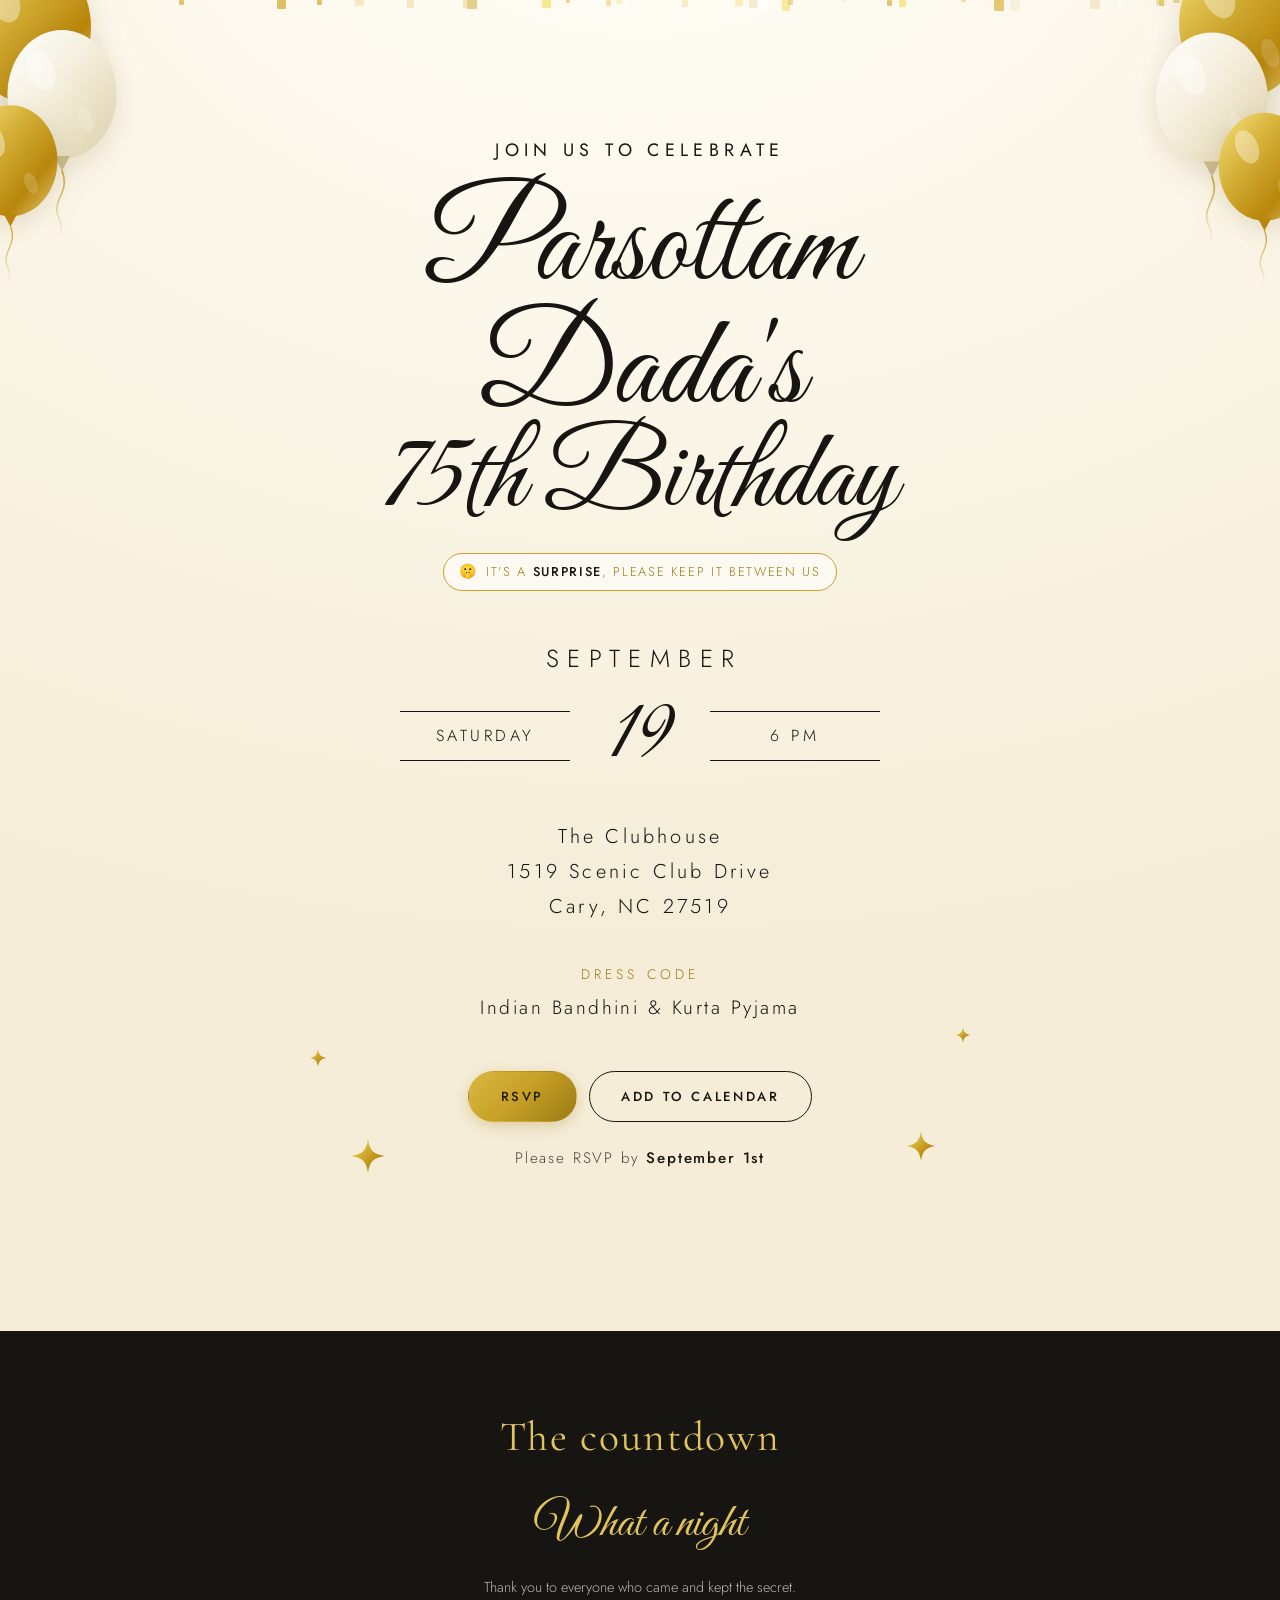
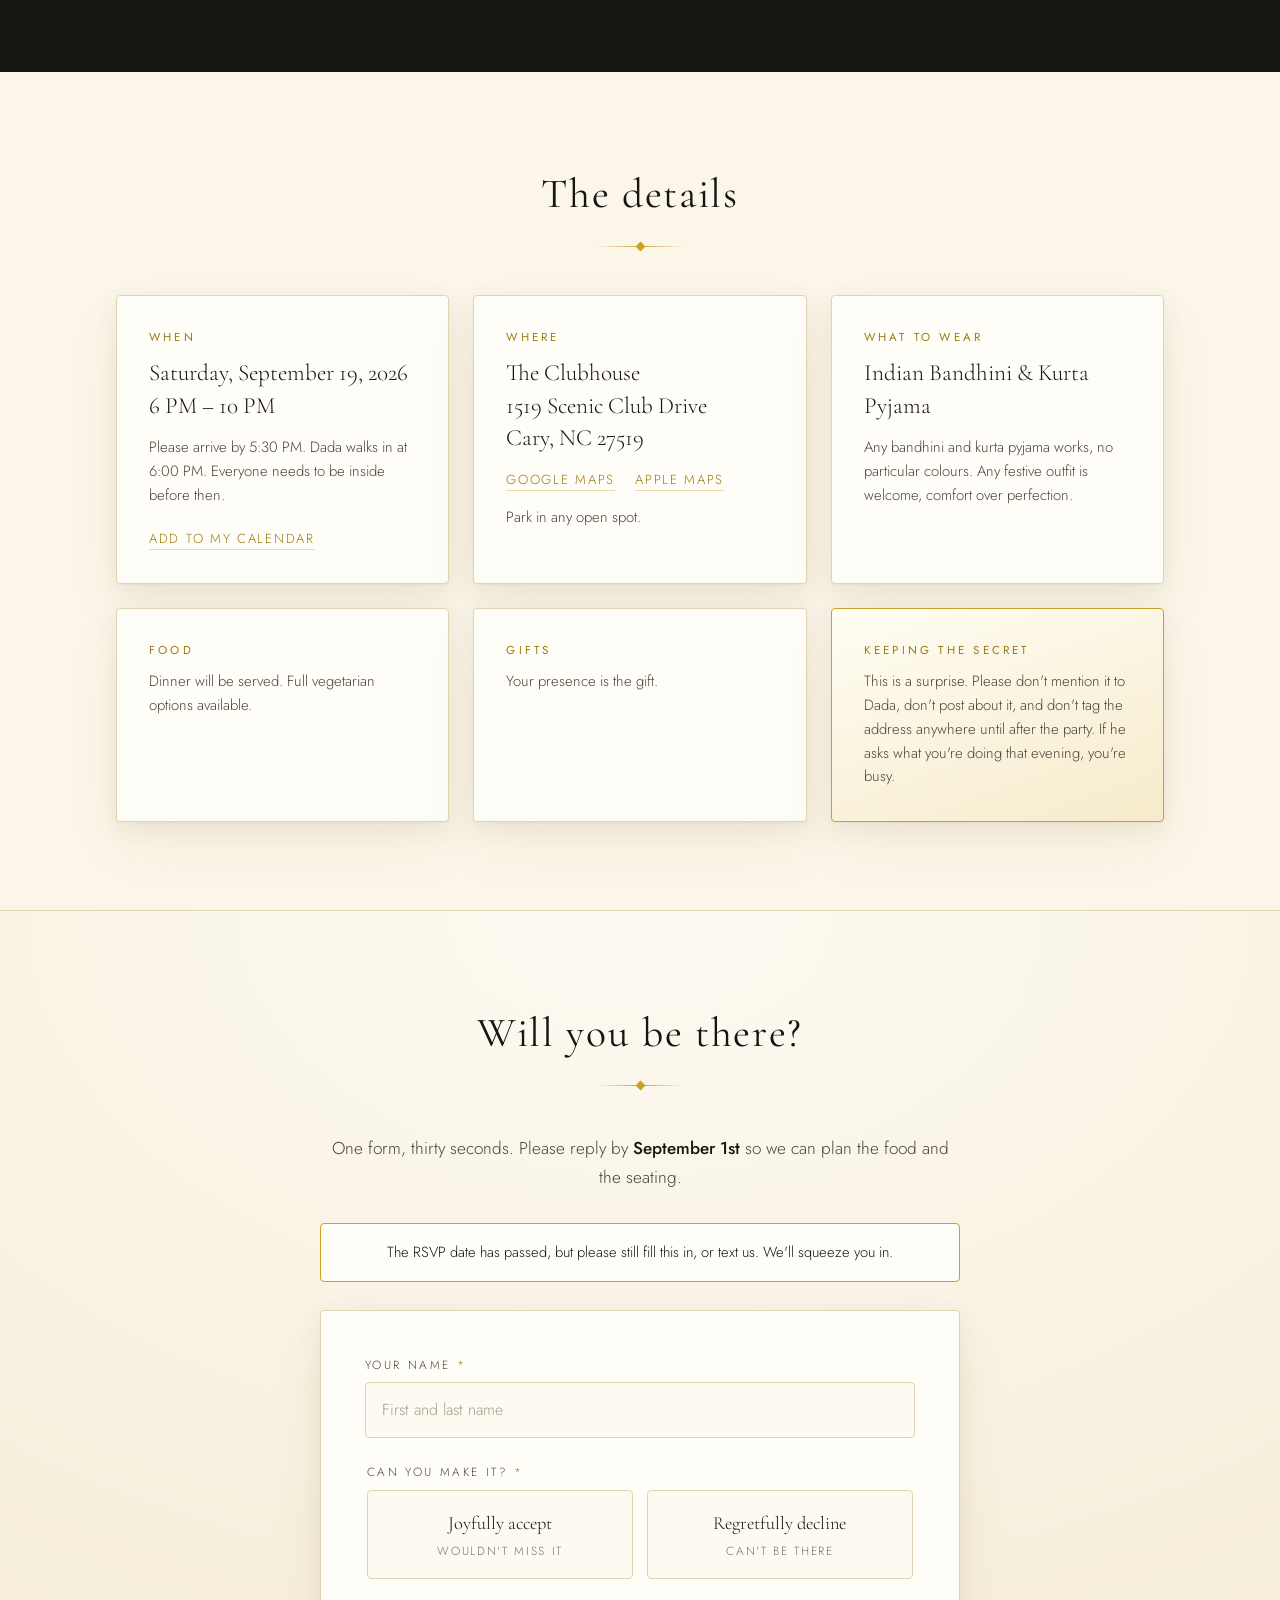
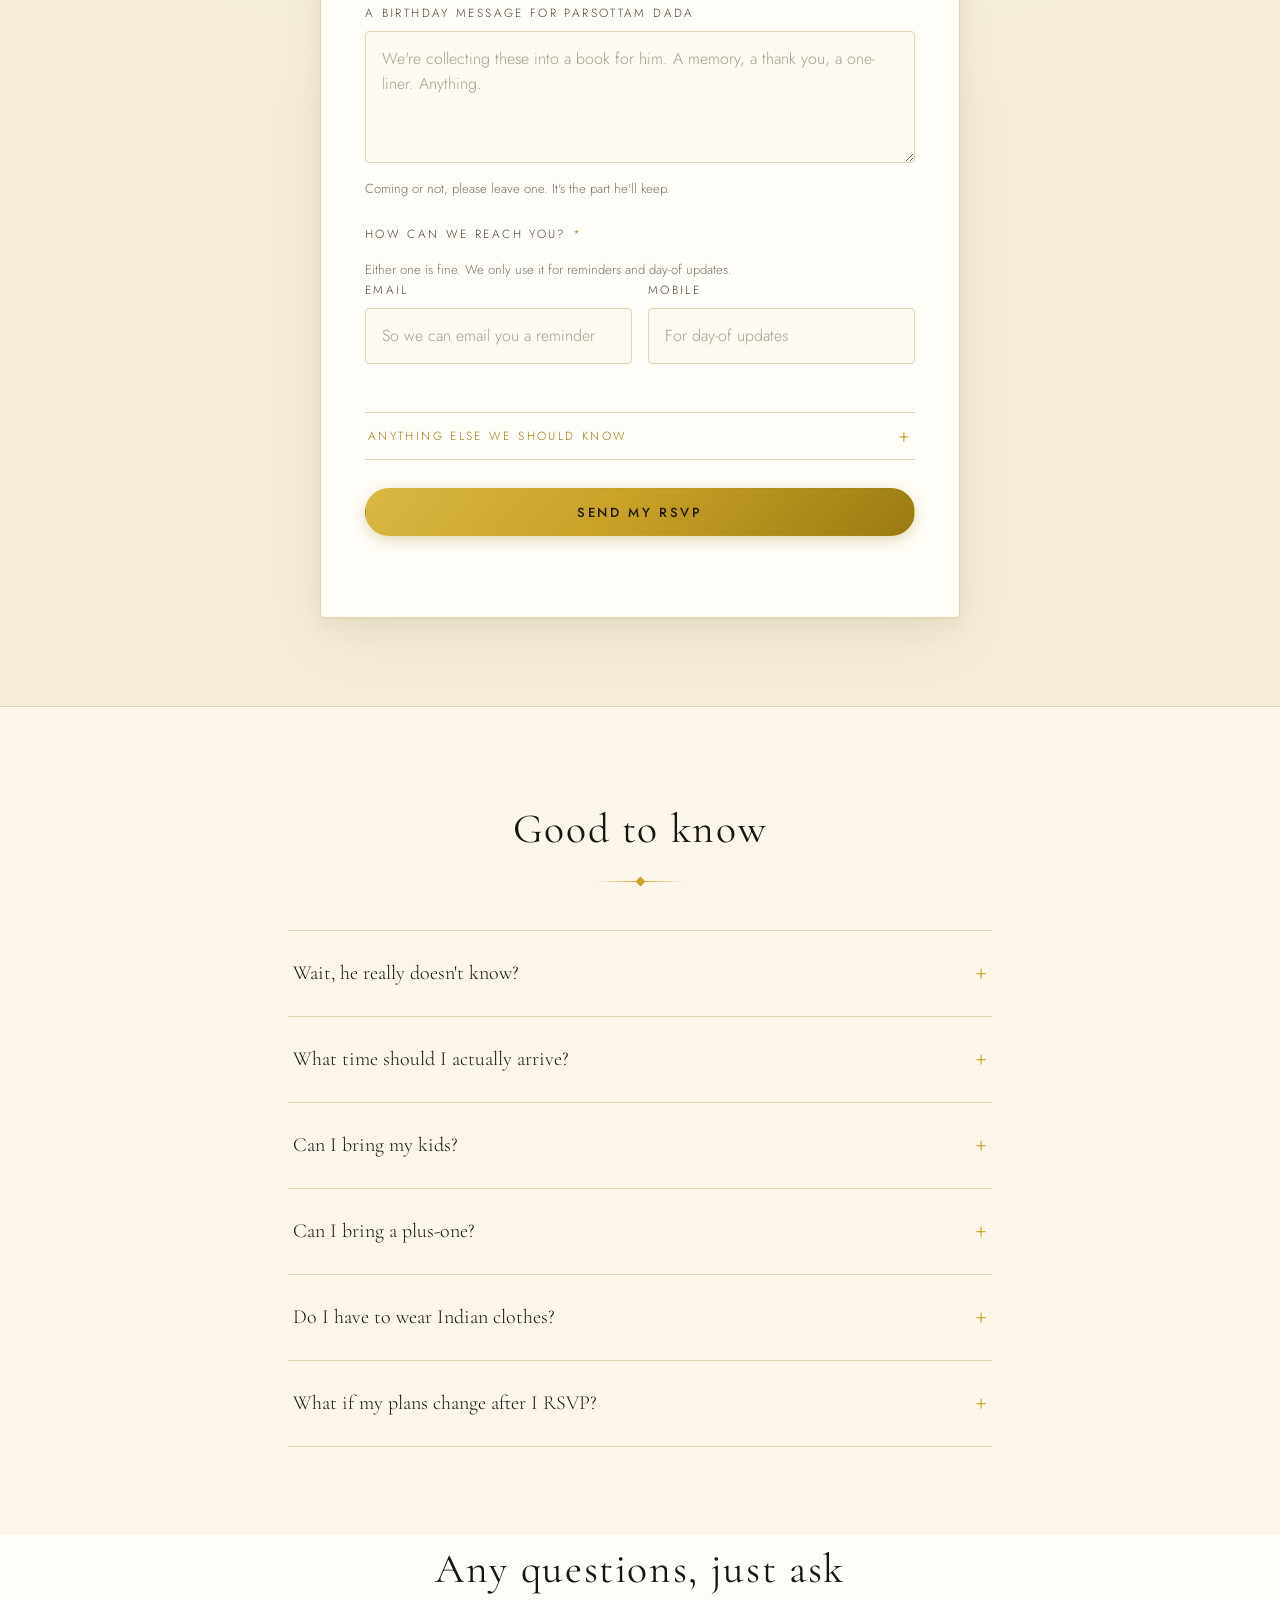
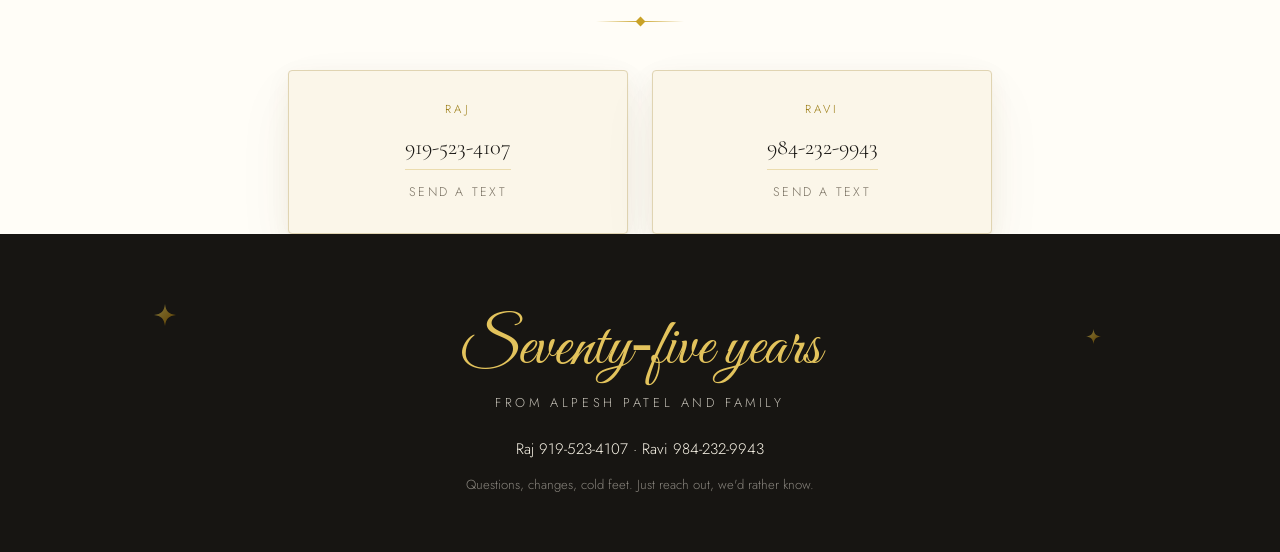
<file: index.html>
<!DOCTYPE html>
<html lang="en">
<head>
<meta charset="utf-8">
<meta name="viewport" content="width=device-width, initial-scale=1, viewport-fit=cover">
<title>You're Invited</title>

<meta name="description" content="An evening in Cary. Please RSVP by September 1st.">
<meta name="robots" content="noindex, nofollow">
<meta name="theme-color" content="#FBF6E9">
<meta property="og:type" content="website">
<meta property="og:url" content="https://rajp-17.github.io/EVITE/">
<meta property="og:title" id="ogTitle" content="You're Invited: Saturday, September 19">
<meta property="og:description" id="ogDesc" content="An evening in Cary. Please RSVP by September 1st.">
<meta name="twitter:card" content="summary">

<link rel="icon" href="data:image/svg+xml,%3Csvg xmlns='http://www.w3.org/2000/svg' viewBox='0 0 100 100'%3E%3Ctext y='.9em' font-size='90'%3E%F0%9F%8E%89%3C/text%3E%3C/svg%3E">

<link rel="stylesheet" href="assets/css/fonts.css">

<link rel="stylesheet" href="assets/css/styles.css">
</head>

<body>

<!-- ===== shared SVG defs: balloons, stars, confetti ===================== -->
<svg class="svg-defs" aria-hidden="true" focusable="false">
  <defs>
    <linearGradient id="gGold" x1="0" y1="0" x2="1" y2="1">
      <stop offset="0%"  stop-color="#F6E27A"/>
      <stop offset="38%" stop-color="#D4AF37"/>
      <stop offset="72%" stop-color="#B8860B"/>
      <stop offset="100%" stop-color="#E8CE7B"/>
    </linearGradient>
    <linearGradient id="gPearl" x1="0" y1="0" x2="1" y2="1">
      <stop offset="0%"  stop-color="#FFFFFF"/>
      <stop offset="45%" stop-color="#F4EEDC"/>
      <stop offset="100%" stop-color="#DCCFA8"/>
    </linearGradient>
    <linearGradient id="gString" x1="0" y1="0" x2="0" y2="1">
      <stop offset="0%" stop-color="#C9A227"/>
      <stop offset="100%" stop-color="#C9A227" stop-opacity="0"/>
    </linearGradient>

    <symbol id="balloon" viewBox="0 0 130 210">
      <ellipse cx="62" cy="66" rx="55" ry="65" fill="var(--balloon-fill, url(#gGold))"/>
      <ellipse cx="41" cy="42" rx="13" ry="21" fill="#fff" opacity=".38"
               transform="rotate(-24 41 42)"/>
      <ellipse cx="86" cy="92" rx="7" ry="13" fill="#fff" opacity=".16"
               transform="rotate(-20 86 92)"/>
      <path d="M54 128 h16 l-8 15 z" fill="var(--balloon-knot, #B8860B)"/>
      <path d="M62 143 c9 22 -12 30 -3 48 c7 14 -4 19 1 19"
            fill="none" stroke="url(#gString)" stroke-width="1.6" stroke-linecap="round"/>
    </symbol>

    <symbol id="star4" viewBox="0 0 100 100">
      <path d="M50 0 C54 33 67 46 100 50 C67 54 54 67 50 100 C46 67 33 54 0 50 C33 46 46 33 50 0 Z"
            fill="url(#gGold)"/>
    </symbol>
  </defs>
</svg>

<a class="skip-link" href="#rsvp">Skip to the RSVP form</a>

<!-- ===== setup warning (only while rsvp.mode is "demo") ================= -->
<div class="setup-banner" id="setupBanner" hidden role="status">
  <strong>Not live yet.</strong>
  <span>RSVPs are only being saved to this browser. Open
  <code>assets/js/config.js</code> and set up a backend before you send this
  link out. See <code>README.md</code>.</span>
</div>


<!-- ================================================================== -->
<!-- HERO / THE INVITATION                                              -->
<!-- ================================================================== -->
<header class="hero">
  <div class="confetti" aria-hidden="true"></div>

  <div class="balloons balloons--left" aria-hidden="true">
    <svg class="b b1"><use href="#balloon"/></svg>
    <svg class="b b2 pearl"><use href="#balloon"/></svg>
    <svg class="b b3"><use href="#balloon"/></svg>
  </div>
  <div class="balloons balloons--right" aria-hidden="true">
    <svg class="b b4"><use href="#balloon"/></svg>
    <svg class="b b5 pearl"><use href="#balloon"/></svg>
    <svg class="b b6"><use href="#balloon"/></svg>
  </div>

  <div class="invite">

    <p class="eyebrow" id="heroEyebrow">Join us to celebrate</p>

    <h1 class="honoree">
      <span class="script" id="heroName">Parsottam Dada's</span>
      <span class="script" id="heroOccasion">75th Birthday</span>
    </h1>

    <p class="surprise-tag" id="surpriseTag" hidden>
      <span class="shh" aria-hidden="true">🤫</span>
      <span>It's a <strong>surprise</strong>, please keep it between us</span>
    </p>

    <div class="datebar">
      <div class="datebar__month" id="heroMonth">September</div>
      <div class="datebar__row">
        <div class="datebar__side"><span id="heroWeekday">Saturday</span></div>
        <div class="datebar__day script" id="heroDay">19</div>
        <div class="datebar__side"><span id="heroTime">6 PM</span></div>
      </div>
    </div>

    <address class="venue">
      <span id="heroVenue" hidden></span>
      <span id="heroAddr1">1519 Scenic Club Drive</span>
      <span id="heroAddr2">Cary, NC 27519</span>
    </address>

    <p class="dresscode">
      <span class="dresscode__label">Dress Code</span>
      <span id="heroDress">Indian Bandhini &amp; Kurta Pyjama</span>
    </p>

    <div class="hero-cta">
      <a class="btn btn--primary" href="#rsvp">RSVP</a>
      <button class="btn btn--ghost" type="button" id="btnCalendarTop">Add to calendar</button>
    </div>

    <p class="rsvp-by">Please RSVP by <strong id="heroDeadline">September 1st</strong></p>

    <div class="stars" aria-hidden="true">
      <svg class="s s1"><use href="#star4"/></svg>
      <svg class="s s2"><use href="#star4"/></svg>
      <svg class="s s3"><use href="#star4"/></svg>
      <svg class="s s4"><use href="#star4"/></svg>
    </div>
  </div>

  <noscript>
    <div class="noscript">
      <p><strong>Please turn on JavaScript</strong> to RSVP here, or just reply
      to the message you got this link in and we'll add you to the list.</p>
    </div>
  </noscript>
</header>


<!-- ================================================================== -->
<!-- COUNTDOWN                                                          -->
<!-- ================================================================== -->
<section class="countdown-wrap" aria-labelledby="cdTitle">
  <h2 class="section-title" id="cdTitle">The countdown</h2>
  <div class="countdown" id="countdown" role="timer" aria-live="off">
    <div class="cd"><span class="cd__n" id="cdD">—</span><span class="cd__l">days</span></div>
    <div class="cd"><span class="cd__n" id="cdH">—</span><span class="cd__l">hours</span></div>
    <div class="cd"><span class="cd__n" id="cdM">—</span><span class="cd__l">minutes</span></div>
    <div class="cd"><span class="cd__n" id="cdS">—</span><span class="cd__l">seconds</span></div>
  </div>
  <p class="countdown__note" id="countdownNote"></p>
</section>


<!-- ================================================================== -->
<!-- DETAILS                                                            -->
<!-- ================================================================== -->
<section class="details" aria-labelledby="detailsTitle">
  <h2 class="section-title" id="detailsTitle">The details</h2>
  <div class="rule" aria-hidden="true"></div>

  <div class="cards">

    <article class="card">
      <h3 class="card__h">When</h3>
      <p class="card__lead" id="detWhen">—</p>
      <p class="card__sub" id="detArrival" hidden></p>
      <button class="linkbtn" type="button" id="btnCalendar">Add to my calendar</button>
    </article>

    <article class="card">
      <h3 class="card__h">Where</h3>
      <p class="card__lead" id="detWhere">—</p>
      <div class="card__actions">
        <a class="linkbtn" id="linkGoogleMaps" href="#" target="_blank" rel="noopener">Google&nbsp;Maps</a>
        <a class="linkbtn" id="linkAppleMaps" href="#" target="_blank" rel="noopener">Apple&nbsp;Maps</a>
      </div>
      <p class="card__sub" id="detParking" hidden></p>
    </article>

    <article class="card">
      <h3 class="card__h">What to wear</h3>
      <p class="card__lead" id="detDress">—</p>
      <p class="card__sub" id="detDressNote" hidden></p>
    </article>

    <article class="card" id="cardFood" hidden>
      <h3 class="card__h">Food</h3>
      <p class="card__sub" id="detFood"></p>
    </article>

    <article class="card" id="cardGifts" hidden>
      <h3 class="card__h">Gifts</h3>
      <p class="card__sub" id="detGifts"></p>
    </article>

    <article class="card card--accent" id="cardSecret" hidden>
      <h3 class="card__h">Keeping the secret</h3>
      <p class="card__sub" id="detSecret"></p>
    </article>

  </div>
</section>


<!-- ================================================================== -->
<!-- RSVP                                                               -->
<!-- ================================================================== -->
<section class="rsvp" id="rsvp" aria-labelledby="rsvpTitle">
  <div class="rsvp__inner">
    <h2 class="section-title" id="rsvpTitle">Will you be there?</h2>
    <div class="rule" aria-hidden="true"></div>
    <p class="rsvp__blurb" id="rsvpBlurb">
      One form, thirty seconds. Please reply by
      <strong id="rsvpDeadlineInline">September 1st</strong> so we can plan the
      food and the seating.
    </p>

    <div class="deadline-passed" id="deadlinePassed" hidden>
      The RSVP date has passed, but please still fill this in, or text us. We'll
      squeeze you in.
    </div>

    <form class="form" id="rsvpForm" novalidate>

      <!-- honeypot: hidden from people, catnip for bots -->
      <div class="hp" aria-hidden="true">
        <label for="website">Leave this empty</label>
        <input type="text" id="website" name="website" tabindex="-1" autocomplete="off">
      </div>

      <div class="field">
        <label for="name">Your name <span class="req">*</span></label>
        <input type="text" id="name" name="name" autocomplete="name" required
               placeholder="First and last name">
        <p class="err" id="err-name" hidden></p>
      </div>

      <fieldset class="field field--choice">
        <legend>Can you make it? <span class="req">*</span></legend>
        <div class="choices">
          <label class="choice choice--yes">
            <input type="radio" name="attending" value="yes" required>
            <span class="choice__box">
              <span class="choice__t">Joyfully accept</span>
              <span class="choice__s">Wouldn't miss it</span>
            </span>
          </label>
          <label class="choice choice--no">
            <input type="radio" name="attending" value="no" required>
            <span class="choice__box">
              <span class="choice__t">Regretfully decline</span>
              <span class="choice__s">Can't be there</span>
            </span>
          </label>
        </div>
        <p class="err" id="err-attending" hidden></p>
      </fieldset>

      <!-- ---- only shown when attending = yes ---- -->
      <div class="ifyes" id="ifYes" hidden>

        <div class="field field--count">
          <label for="guests">How many people are coming from your household?</label>
          <input type="number" id="guests" name="guests" min="1" max="30" step="1" value="1" inputmode="numeric">
          <p class="err" id="err-guests" hidden></p>
        </div>
      </div>

      <div class="field">
        <label for="message" id="messageLabel">A birthday message for Parsottam Dada</label>
        <textarea id="message" name="message" rows="4"
                  placeholder="We're collecting these into a book for him. A memory, a thank you, a one-liner. Anything."></textarea>
        <p class="hint">Coming or not, please leave one. It's the part he'll keep.</p>
      </div>

      <fieldset class="field field--contact">
        <legend>How can we reach you? <span class="req">*</span></legend>
        <p class="hint hint--lead">Either one is fine. We only use it for
        reminders and day-of updates.</p>
        <div class="field-row">
          <div class="field">
            <label for="email">Email</label>
            <input type="email" id="email" name="email" autocomplete="email"
                   placeholder="So we can email you a reminder">
          </div>
          <div class="field">
            <label for="phone">Mobile</label>
            <input type="tel" id="phone" name="phone" autocomplete="tel"
                   placeholder="For day-of updates">
          </div>
        </div>
        <p class="err" id="err-email" hidden></p>
      </fieldset>

      <details class="more">
        <summary>Anything else we should know</summary>
        <div class="more__inner">
          <div class="field">
            <label for="notes">Notes for the hosts</label>
            <textarea id="notes" name="notes" rows="3"
                      placeholder="Arriving late, need a ride, bringing something, step-free access…"></textarea>
          </div>
        </div>
      </details>

      <button class="btn btn--primary btn--wide" type="submit" id="submitBtn">
        Send my RSVP
      </button>

      <p class="form__status" id="formStatus" role="status" aria-live="polite"></p>
    </form>

    <!-- ---- thank-you, swapped in after a successful submit ---- -->
    <div class="thanks" id="thanks" hidden tabindex="-1">
      <div class="thanks__mark" aria-hidden="true">
        <svg viewBox="0 0 52 52"><circle cx="26" cy="26" r="24"/><path d="M15 27l8 8 15-16"/></svg>
      </div>
      <h3 class="thanks__h" id="thanksH">Thank you!</h3>
      <p class="thanks__p" id="thanksP"></p>
      <div class="thanks__actions" id="thanksActions">
        <button class="btn btn--primary" type="button" id="btnCalendarThanks">Add to calendar</button>
        <button class="btn btn--ghost" type="button" id="btnShare">Share invite</button>
        <button class="linkbtn" type="button" id="btnEdit">Change my answer</button>
      </div>
      <p class="thanks__secret" id="thanksSecret" hidden></p>
    </div>
  </div>
</section>


<!-- ================================================================== -->
<!-- FAQ                                                                -->
<!-- ================================================================== -->
<section class="faq" aria-labelledby="faqTitle">
  <h2 class="section-title" id="faqTitle">Good to know</h2>
  <div class="rule" aria-hidden="true"></div>
  <div class="faq__list" id="faqList"></div>
</section>


<!-- ================================================================== -->
<!-- WHO TO CONTACT                                                     -->
<!-- ================================================================== -->
<section class="contacts" aria-labelledby="contactsTitle" id="contactsSection" hidden>
  <h2 class="section-title" id="contactsTitle">Any questions, just ask</h2>
  <div class="rule" aria-hidden="true"></div>
  <div class="contacts__grid" id="contactsGrid"></div>
</section>


<!-- ================================================================== -->
<!-- FOOTER                                                             -->
<!-- ================================================================== -->
<footer class="footer">
  <div class="stars stars--footer" aria-hidden="true">
    <svg class="s s5"><use href="#star4"/></svg>
    <svg class="s s6"><use href="#star4"/></svg>
  </div>
  <p class="footer__script script">Seventy&#8209;five years</p>
  <p class="footer__host" id="footHost"></p>
  <p class="footer__contact" id="footContact"></p>
  <p class="footer__fine">
    Questions, changes, cold feet. Just reach out, we'd rather know.
  </p>
</footer>

<script src="assets/js/config.js"></script>
<script src="assets/js/app.js"></script>
</body>
</html>
</file>
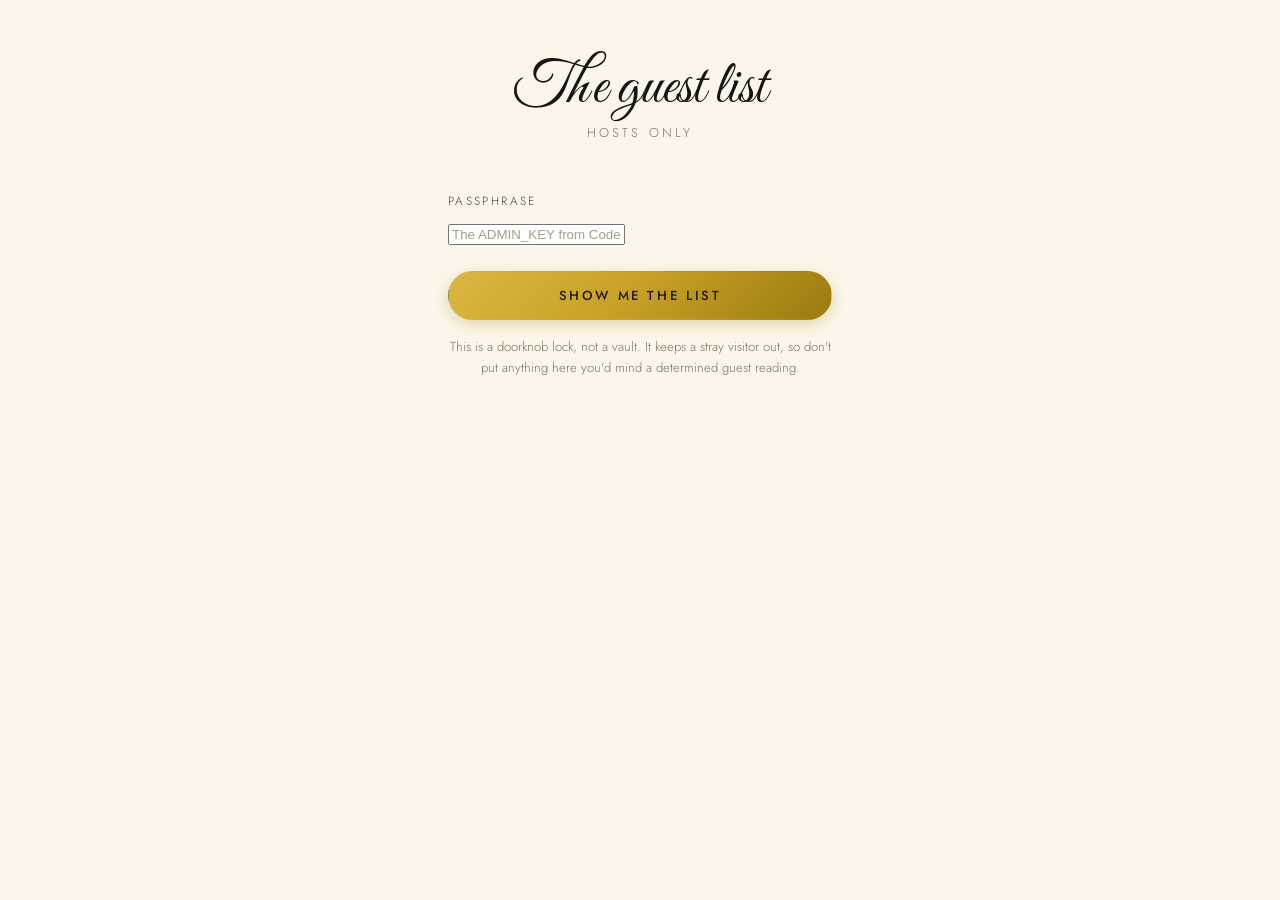
<file: rsvps.html>
<!DOCTYPE html>
<html lang="en">
<head>
<meta charset="utf-8">
<meta name="viewport" content="width=device-width, initial-scale=1">
<title>RSVPs: hosts only</title>
<meta name="robots" content="noindex, nofollow">
<meta name="theme-color" content="#FBF6E9">

<link rel="icon" href="data:image/svg+xml,%3Csvg xmlns='http://www.w3.org/2000/svg' viewBox='0 0 100 100'%3E%3Ctext y='.9em' font-size='90'%3E%F0%9F%93%8B%3C/text%3E%3C/svg%3E">
<link rel="stylesheet" href="assets/css/fonts.css">
<link rel="stylesheet" href="assets/css/styles.css">
</head>

<body>
<main class="dash">

  <header class="dash__head">
    <h1 class="dash__title" id="dashTitle">The guest list</h1>
    <p class="dash__sub">Hosts only</p>
  </header>

  <!-- ---- passphrase gate ------------------------------------------- -->
  <section class="gate" id="gate">
    <form id="gateForm">
      <div class="field">
        <label for="key">Passphrase</label>
        <input type="password" id="key" autocomplete="current-password"
               placeholder="The ADMIN_KEY from Code.gs">
        <p class="err" id="gateErr" hidden></p>
      </div>
      <button class="btn btn--primary btn--wide" type="submit" id="gateBtn">Show me the list</button>
      <p class="hint" style="text-align:center;margin-top:1rem">
        This is a doorknob lock, not a vault. It keeps a stray visitor out, so
        don't put anything here you'd mind a determined guest reading.
      </p>
    </form>
  </section>

  <!-- ---- the data --------------------------------------------------- -->
  <section id="panel" hidden>

    <div class="stats" id="stats"></div>

    <div class="dash__bar">
      <div class="field">
        <label for="search" class="sr-only">Search</label>
        <input type="text" id="search" placeholder="Search a name, email, note…">
      </div>
      <div style="display:flex;gap:1.25rem;flex-wrap:wrap;align-items:center">
        <button class="linkbtn" type="button" id="btnCopyPhones">Copy numbers</button>
        <button class="linkbtn" type="button" id="btnCopyEmails">Copy emails</button>
        <button class="linkbtn" type="button" id="btnRefresh">Refresh</button>
        <button class="linkbtn" type="button" id="btnCsv">Download CSV</button>
        <button class="linkbtn" type="button" id="btnPrint">Print</button>
        <button class="linkbtn" type="button" id="btnLogout">Lock</button>
      </div>
      <p class="hint" id="copyHint" hidden aria-live="polite"></p>
    </div>

    <div class="tablewrap">
      <table id="table">
        <thead>
          <tr>
            <th>Name</th>
            <th>Going</th>
            <th>People</th>
            <th>Contact</th>
            <th>Notes for hosts</th>
            <th>RSVP'd</th>
          </tr>
        </thead>
        <tbody id="tbody"></tbody>
      </table>
    </div>
    <p class="empty" id="empty" hidden>Nothing matches that.</p>

    <div class="messages" id="messages">
      <h2 class="section-title">Messages for the birthday book</h2>
      <div class="rule" aria-hidden="true"></div>
      <div id="msgList"></div>
    </div>

  </section>

</main>

<script src="assets/js/config.js"></script>
<script src="assets/js/rsvps.js"></script>
</body>
</html>
</file>
<file: assets/css/fonts.css>
/* Self-hosted fonts: no external requests, no CDN dependency.
   Latin + Latin-Extended subsets only.
   Jost and Cormorant Garamond are variable fonts: one file each covers
   the whole 300–600 weight range, hence the range in font-weight.

   Great Vibes, Jost and Cormorant Garamond are licensed under the SIL
   Open Font License 1.1. See assets/fonts/OFL.txt.

   Generated by tools/build-fonts.js. Regenerate rather than hand-edit. */

@font-face{font-family:'Great Vibes';font-style:normal;font-weight:400;font-display:swap;src:url('../fonts/great-vibes-latin.woff2') format('woff2');unicode-range:U+0000-00FF, U+0131, U+0152-0153, U+02BB-02BC, U+02C6, U+02DA, U+02DC, U+0304, U+0308, U+0329, U+2000-206F, U+20AC, U+2122, U+2191, U+2193, U+2212, U+2215, U+FEFF, U+FFFD;}
@font-face{font-family:'Great Vibes';font-style:normal;font-weight:400;font-display:swap;src:url('../fonts/great-vibes-latin-ext.woff2') format('woff2');unicode-range:U+0100-02BA, U+02BD-02C5, U+02C7-02CC, U+02CE-02D7, U+02DD-02FF, U+0304, U+0308, U+0329, U+1D00-1DBF, U+1E00-1E9F, U+1EF2-1EFF, U+2020, U+20A0-20AB, U+20AD-20C0, U+2113, U+2C60-2C7F, U+A720-A7FF;}

@font-face{font-family:'Jost';font-style:normal;font-weight:300 600;font-display:swap;src:url('../fonts/jost-latin.woff2') format('woff2');unicode-range:U+0000-00FF, U+0131, U+0152-0153, U+02BB-02BC, U+02C6, U+02DA, U+02DC, U+0304, U+0308, U+0329, U+2000-206F, U+20AC, U+2122, U+2191, U+2193, U+2212, U+2215, U+FEFF, U+FFFD;}
@font-face{font-family:'Jost';font-style:normal;font-weight:300 600;font-display:swap;src:url('../fonts/jost-latin-ext.woff2') format('woff2');unicode-range:U+0100-02BA, U+02BD-02C5, U+02C7-02CC, U+02CE-02D7, U+02DD-02FF, U+0304, U+0308, U+0329, U+1D00-1DBF, U+1E00-1E9F, U+1EF2-1EFF, U+2020, U+20A0-20AB, U+20AD-20C0, U+2113, U+2C60-2C7F, U+A720-A7FF;}

@font-face{font-family:'Cormorant Garamond';font-style:normal;font-weight:300 600;font-display:swap;src:url('../fonts/cormorant-garamond-latin.woff2') format('woff2');unicode-range:U+0000-00FF, U+0131, U+0152-0153, U+02BB-02BC, U+02C6, U+02DA, U+02DC, U+0304, U+0308, U+0329, U+2000-206F, U+20AC, U+2122, U+2191, U+2193, U+2212, U+2215, U+FEFF, U+FFFD;}
@font-face{font-family:'Cormorant Garamond';font-style:normal;font-weight:300 600;font-display:swap;src:url('../fonts/cormorant-garamond-latin-ext.woff2') format('woff2');unicode-range:U+0100-02BA, U+02BD-02C5, U+02C7-02CC, U+02CE-02D7, U+02DD-02FF, U+0304, U+0308, U+0329, U+1D00-1DBF, U+1E00-1E9F, U+1EF2-1EFF, U+2020, U+20A0-20AB, U+20AD-20C0, U+2113, U+2C60-2C7F, U+A720-A7FF;}
</file>
<file: assets/css/styles.css>
/* =============================================================================
   Parsottam Dada's 75th: invitation + RSVP
   Palette and type deliberately mirror the printed invitation:
   cream ground, gold foil, black ink, script display face.
   ========================================================================== */

/* ----------------------------------------------------------- tokens ----- */
:root {
  color-scheme: light;

  --cream:        #FBF6E9;
  --cream-deep:   #F5EDD8;
  --cream-soft:   #FDFAF2;
  --paper:        #FFFDF7;

  --gold:         #C9A227;
  --gold-bright:  #E3C35C;
  --gold-deep:    #9A7B12;
  --gold-pale:    #EBDCAE;

  --ink:          #171512;
  --ink-soft:     #4A443A;
  --ink-faint:    #7A7263;

  --line:         #E0D4B2;
  --shadow:       0 1px 2px rgba(94,74,20,.05),
                  0 8px 24px rgba(94,74,20,.07),
                  0 24px 60px rgba(94,74,20,.05);
  --shadow-lift:  0 2px 4px rgba(94,74,20,.07),
                  0 14px 34px rgba(94,74,20,.11),
                  0 34px 80px rgba(94,74,20,.07);

  --font-script:  'Great Vibes', 'Snell Roundhand', 'Apple Chancery', cursive;
  --font-sans:    'Jost', -apple-system, BlinkMacSystemFont, 'Segoe UI', Roboto, sans-serif;
  --font-serif:   'Cormorant Garamond', Georgia, 'Times New Roman', serif;

  --measure: 68rem;
  --radius: 4px;
}

/* ------------------------------------------------------------ reset ----- */
*, *::before, *::after { box-sizing: border-box; }

html { -webkit-text-size-adjust: 100%; scroll-behavior: smooth; }

body {
  margin: 0;
  background: var(--cream);
  color: var(--ink);
  font-family: var(--font-sans);
  font-weight: 300;
  font-size: clamp(1rem, .96rem + .2vw, 1.075rem);
  line-height: 1.65;
  -webkit-font-smoothing: antialiased;
  overflow-x: hidden;
}

img, svg { max-width: 100%; }
h1, h2, h3 { margin: 0; font-weight: 400; }
p { margin: 0 0 1em; }
p:last-child { margin-bottom: 0; }

.svg-defs { position: absolute; width: 0; height: 0; overflow: hidden; }

.skip-link {
  position: absolute; left: -9999px; top: 0; z-index: 100;
  background: var(--ink); color: var(--cream);
  padding: .75rem 1.25rem; font-size: .9rem; letter-spacing: .08em;
}
.skip-link:focus { left: 0; }

:where(a, button, input, textarea, summary, [tabindex]):focus-visible {
  outline: 2px solid var(--gold-deep);
  outline-offset: 3px;
  border-radius: 2px;
}

.script { font-family: var(--font-script); font-weight: 400; }

.sr-only {
  position: absolute; width: 1px; height: 1px;
  padding: 0; margin: -1px; overflow: hidden;
  clip: rect(0 0 0 0); clip-path: inset(50%); white-space: nowrap;
}

/* --------------------------------------------------- setup banner ------ */
.setup-banner {
  background: #2C2419;
  color: #F6E9C6;
  padding: .85rem 1.25rem;
  font-size: .875rem;
  line-height: 1.5;
  text-align: center;
  border-bottom: 2px solid var(--gold);
}
.setup-banner strong { color: var(--gold-bright); }
.setup-banner code {
  font-size: .85em;
  background: rgba(255,255,255,.09);
  padding: .1em .4em;
  border-radius: 3px;
}

/* ============================================================== HERO ==== */
.hero {
  position: relative;
  overflow: hidden;
  padding: clamp(2rem, 5vw, 4rem) 1.25rem clamp(3rem, 7vw, 5.5rem);
  background:
    radial-gradient(120% 80% at 50% -10%, #FFFDF6 0%, var(--cream) 46%, var(--cream-deep) 100%);
  isolation: isolate;
}

/* --- balloons ----------------------------------------------------------- */
/* The wrapper needs real dimensions: the balloons inside are absolutely
   positioned, so an auto-sized wrapper would collapse to 0×0, and the
   `svg { max-width: 100% }` in the reset would then squash them to nothing. */
.balloons {
  position: absolute;
  top: -3%;
  width: clamp(160px, 27vw, 360px);
  height: clamp(240px, 34vw, 460px);
  z-index: 0;
  pointer-events: none;
}
.balloons--left  { left: -4%; }
.balloons--right { right: -4%; }

.b {
  position: absolute;
  width: clamp(70px, 12vw, 150px);
  max-width: none;
  aspect-ratio: 130 / 210;
  animation: float 7s ease-in-out infinite;
  filter: drop-shadow(0 10px 16px rgba(120, 96, 30, .16));
}
.b.pearl { --balloon-fill: url(#gPearl); --balloon-knot: #C8B98C; }

.b1 { top: -2%;  left: 2%;   animation-delay: -.4s; }
.b2 { top: 12%;  left: 12%;  animation-delay: -2.1s; transform: scale(.86); }
.b3 { top: 26%;  left: -3%;  animation-delay: -3.6s; transform: scale(.74); }
.b4 { top: -3%;  right: 3%;  animation-delay: -1.2s; }
.b5 { top: 13%;  right: 12%; animation-delay: -2.9s; transform: scale(.88); }
.b6 { top: 27%;  right: -3%; animation-delay: -4.4s; transform: scale(.72); }

@keyframes float {
  0%, 100% { translate: 0 0;      rotate: -1.5deg; }
  50%      { translate: 0 -16px;  rotate: 1.5deg; }
}

/* --- confetti ----------------------------------------------------------- */
.confetti { position: absolute; inset: 0; z-index: 0; pointer-events: none; }
.confetti span {
  position: absolute;
  display: block;
  border-radius: 1px;
  opacity: .85;
  animation: fall linear infinite;
}
@keyframes fall {
  0%   { transform: translateY(-14vh) rotate(0deg);    opacity: 0; }
  12%  { opacity: .9; }
  85%  { opacity: .7; }
  100% { transform: translateY(112vh) rotate(680deg);  opacity: 0; }
}

/* --- stars -------------------------------------------------------------- */
.stars { position: absolute; inset: 0; pointer-events: none; }
.s { position: absolute; width: 26px; height: 26px; animation: twinkle 3.4s ease-in-out infinite; }
.s1 { bottom: 6%;  left: 9%;  width: 34px; height: 34px; animation-delay: -.2s; }
.s2 { bottom: 15%; left: 3%;  width: 18px; height: 18px; animation-delay: -1.4s; }
.s3 { bottom: 7%;  right: 8%; width: 30px; height: 30px; animation-delay: -2.2s; }
.s4 { bottom: 17%; right: 3%; width: 16px; height: 16px; animation-delay: -.9s; }

@keyframes twinkle {
  0%, 100% { opacity: .35; transform: scale(.86); }
  50%      { opacity: 1;   transform: scale(1.06); }
}

/* --- the invitation card ------------------------------------------------ */
.invite {
  position: relative;
  z-index: 2;
  max-width: 44rem;
  margin: 0 auto;
  text-align: center;
  padding: clamp(2.5rem, 6vw, 4.5rem) clamp(1.25rem, 4vw, 3.5rem);
}

.eyebrow {
  font-size: clamp(.8rem, .72rem + .5vw, 1.15rem);
  letter-spacing: .3em;
  text-transform: uppercase;
  font-weight: 400;
  color: var(--ink);
  /* The script face below has tall ascenders that eat into this gap, so it
     needs more room than it looks like it should. */
  margin-bottom: 1.25em;
}

.honoree { display: grid; gap: 0; margin: 0 0 .35em; }
.honoree .script {
  display: block;
  line-height: .96;
  color: var(--ink);
}
#heroName     { font-size: clamp(3.4rem, 1.4rem + 12vw, 8rem); }
#heroOccasion { font-size: clamp(2.9rem, 1.1rem + 10.5vw, 7rem); margin-top: -.06em; }

.surprise-tag {
  display: inline-flex;
  align-items: baseline;
  justify-content: center;
  gap: .55em;
  max-width: 100%;
  text-wrap: balance;
  margin: .5em 0 0;
  padding: .5em 1.15em;
  border: 1px solid var(--gold);
  border-radius: 999px;
  background: rgba(255,255,255,.6);
  font-size: .8rem;
  letter-spacing: .13em;
  text-transform: uppercase;
  color: var(--gold-deep);
}
.surprise-tag strong { color: var(--ink); font-weight: 500; }
.shh { font-size: 1.1em; }

/* --- date bar (mirrors the printed rules) ------------------------------- */
.datebar { margin: clamp(2rem, 4vw, 3rem) auto 0; max-width: 30rem; }
.datebar__month {
  font-size: clamp(1.05rem, .9rem + .8vw, 1.6rem);
  letter-spacing: .34em;
  text-transform: uppercase;
  margin-bottom: .5em;
  padding-left: .34em;
}
.datebar__row {
  display: grid;
  grid-template-columns: 1fr auto 1fr;
  align-items: center;
  gap: clamp(.75rem, 3vw, 1.75rem);
}
.datebar__side {
  border-top: 1px solid var(--ink);
  border-bottom: 1px solid var(--ink);
  padding: .7em .2em;
  font-size: clamp(.72rem, .6rem + .5vw, 1rem);
  letter-spacing: .22em;
  text-transform: uppercase;
  white-space: nowrap;
}
.datebar__day {
  font-size: clamp(3.2rem, 1.5rem + 8vw, 5.5rem);
  line-height: 1;
  padding: 0 .12em;
}

.venue {
  font-style: normal;
  margin: clamp(1.75rem, 4vw, 2.5rem) 0 0;
  display: grid;
  gap: .1em;
  font-size: clamp(.95rem, .85rem + .5vw, 1.3rem);
  letter-spacing: .16em;
}

.dresscode {
  margin: clamp(1.75rem, 4vw, 2.5rem) 0 0;
  font-size: clamp(.95rem, .85rem + .45vw, 1.2rem);
  letter-spacing: .13em;
  line-height: 1.7;
}
.dresscode__label {
  display: block;
  font-size: .72em;
  letter-spacing: .3em;
  text-transform: uppercase;
  color: var(--gold-deep);
  margin-bottom: .3em;
}

.hero-cta {
  margin: clamp(2.25rem, 5vw, 3rem) 0 0;
  display: flex;
  flex-wrap: wrap;
  gap: .75rem;
  justify-content: center;
}

.rsvp-by {
  margin: 1.5rem 0 0;
  font-size: .95rem;
  letter-spacing: .12em;
  color: var(--ink-soft);
}
.rsvp-by strong { font-weight: 500; color: var(--ink); }

.noscript {
  position: relative; z-index: 2;
  max-width: 34rem; margin: 2rem auto 0;
  border: 1px solid var(--gold);
  background: var(--paper);
  padding: 1.25rem 1.5rem;
  text-align: center;
  font-size: .95rem;
}

/* =========================================================== buttons ==== */
.btn {
  display: inline-block;
  font-family: var(--font-sans);
  font-size: .82rem;
  font-weight: 500;
  letter-spacing: .2em;
  text-transform: uppercase;
  text-decoration: none;
  padding: 1.05em 2.4em;
  border-radius: 999px;
  border: 1px solid transparent;
  cursor: pointer;
  transition: transform .18s ease, box-shadow .18s ease,
              background-color .18s ease, color .18s ease;
}
.btn--primary {
  background: linear-gradient(135deg, #D9B843 0%, var(--gold) 45%, var(--gold-deep) 100%);
  color: #211B08;
  box-shadow: 0 4px 14px rgba(154,123,18,.28);
}
.btn--primary:hover { transform: translateY(-2px); box-shadow: 0 8px 22px rgba(154,123,18,.36); }
.btn--ghost {
  background: transparent;
  color: var(--ink);
  border-color: var(--ink);
}
.btn--ghost:hover { background: var(--ink); color: var(--cream); transform: translateY(-2px); }
.btn--wide { width: 100%; padding-inline: 1rem; }
.btn:disabled { opacity: .55; cursor: not-allowed; transform: none; box-shadow: none; }

.linkbtn {
  display: inline-block;
  background: none;
  border: 0;
  padding: 0;
  font: inherit;
  font-size: .82rem;
  letter-spacing: .13em;
  text-transform: uppercase;
  color: var(--gold-deep);
  text-decoration: none;
  border-bottom: 1px solid var(--gold-pale);
  cursor: pointer;
  transition: border-color .18s ease, color .18s ease;
}
.linkbtn:hover { color: var(--ink); border-color: var(--ink); }

/* ========================================================== sections ==== */
.section-title {
  font-family: var(--font-serif);
  font-weight: 400;
  font-size: clamp(1.6rem, 1.1rem + 2.2vw, 2.6rem);
  letter-spacing: .04em;
  text-align: center;
}
.rule {
  width: 88px; height: 1px;
  margin: 1.1rem auto clamp(2rem, 4vw, 3rem);
  background: linear-gradient(90deg, transparent, var(--gold), transparent);
  position: relative;
}
.rule::after {
  content: "";
  position: absolute; top: -3px; left: 50%;
  width: 7px; height: 7px;
  margin-left: -3.5px;
  background: var(--gold);
  transform: rotate(45deg);
}

/* -------------------------------------------------------- countdown ---- */
.countdown-wrap {
  background: var(--ink);
  color: var(--cream);
  padding: clamp(2.75rem, 6vw, 4.5rem) 1.25rem;
  text-align: center;
}
.countdown-wrap .section-title { color: var(--gold-bright); margin-bottom: 1.75rem; }

.countdown {
  display: flex;
  flex-wrap: wrap;
  justify-content: center;
  gap: clamp(.75rem, 3vw, 2.25rem);
  max-width: 42rem;
  margin: 0 auto;
}
.cd {
  min-width: 4.75rem;
  padding: 1rem .5rem;
  border: 1px solid rgba(227,195,92,.28);
  border-radius: var(--radius);
  background: rgba(255,255,255,.03);
  flex: 1 1 4.75rem;
}
.cd__n {
  display: block;
  font-family: var(--font-serif);
  font-size: clamp(1.9rem, 1.2rem + 3vw, 3rem);
  line-height: 1;
  color: var(--gold-bright);
  font-variant-numeric: lining-nums tabular-nums;
  font-feature-settings: "lnum" 1, "tnum" 1;
}
.cd__l {
  display: block;
  margin-top: .5em;
  font-size: .66rem;
  letter-spacing: .26em;
  text-transform: uppercase;
  color: rgba(251,246,233,.6);
}
.countdown__note {
  margin: 1.75rem auto 0;
  max-width: 34rem;
  font-size: .9rem;
  color: rgba(251,246,233,.72);
}

/* ---------------------------------------------------------- details ---- */
.details, .faq {
  padding: clamp(3rem, 7vw, 5.5rem) 1.25rem;
  max-width: var(--measure);
  margin: 0 auto;
}
.details { background: var(--cream); }

.cards {
  display: grid;
  grid-template-columns: repeat(auto-fit, minmax(min(100%, 17rem), 1fr));
  gap: clamp(1rem, 2.5vw, 1.5rem);
}
.card {
  background: var(--paper);
  border: 1px solid var(--line);
  border-radius: var(--radius);
  padding: clamp(1.5rem, 3vw, 2rem);
  box-shadow: var(--shadow);
  transition: transform .2s ease, box-shadow .2s ease;
}
.card:hover { transform: translateY(-3px); box-shadow: var(--shadow-lift); }
.card--accent {
  background: linear-gradient(160deg, #FFFDF4, #F6EBCB);
  border-color: var(--gold);
}
.card__h {
  font-size: .72rem;
  letter-spacing: .28em;
  text-transform: uppercase;
  color: var(--gold-deep);
  margin-bottom: .9em;
}
.card__lead {
  font-family: var(--font-serif);
  font-size: clamp(1.15rem, 1rem + .6vw, 1.45rem);
  line-height: 1.4;
  margin-bottom: .6em;
  white-space: pre-line;
}
.card__sub { font-size: .93rem; color: var(--ink-soft); line-height: 1.6; }
.card__actions { display: flex; flex-wrap: wrap; gap: 1.25rem; margin-top: .35rem; }
.card__sub + .card__actions, .card__actions + .card__sub { margin-top: .9rem; }

/* ============================================================== RSVP ==== */
.rsvp {
  background:
    radial-gradient(100% 60% at 50% 0%, var(--cream-soft), var(--cream-deep));
  padding: clamp(3rem, 7vw, 5.5rem) 1.25rem;
  border-top: 1px solid var(--line);
  border-bottom: 1px solid var(--line);
}
.rsvp__inner { max-width: 40rem; margin: 0 auto; }
.rsvp__blurb { text-align: center; color: var(--ink-soft); margin-bottom: 2rem; }
.rsvp__blurb strong { color: var(--ink); font-weight: 500; }

.deadline-passed {
  border: 1px solid var(--gold);
  background: var(--paper);
  border-radius: var(--radius);
  padding: 1rem 1.25rem;
  margin-bottom: 1.75rem;
  font-size: .92rem;
  text-align: center;
}

/* ------------------------------------------------------------ form ----- */
.form {
  background: var(--paper);
  border: 1px solid var(--line);
  border-radius: var(--radius);
  padding: clamp(1.5rem, 4vw, 2.75rem);
  box-shadow: var(--shadow);
}

.hp { position: absolute; left: -9999px; width: 1px; height: 1px; overflow: hidden; }

.field { margin-bottom: 1.5rem; border: 0; padding: 0; min-width: 0; }
.field > label, .field > legend {
  display: block;
  font-size: .74rem;
  letter-spacing: .2em;
  text-transform: uppercase;
  color: var(--ink-soft);
  margin-bottom: .7em;
  padding: 0;
}
.req { color: var(--gold-deep); }

/* Headcount: a short box, not a full-width one. */
.field--count input { max-width: 8rem; }

/* Email + mobile: the pair is required, so the note sits under the legend. */
.field--contact { border: 0; padding: 0; margin: 0 0 1.5rem; }
.hint--lead { margin: -.45em 0 1.1em; }

input[type="text"], input[type="email"], input[type="tel"],
input[type="number"], textarea {
  width: 100%;
  font: inherit;
  font-size: 1rem;
  color: var(--ink);
  background: var(--cream-soft);
  border: 1px solid var(--line);
  border-radius: var(--radius);
  padding: .85em 1em;
  transition: border-color .16s ease, box-shadow .16s ease, background-color .16s ease;
}
input::placeholder, textarea::placeholder { color: #A79E8B; }
input:focus, textarea:focus {
  border-color: var(--gold);
  background: #fff;
  box-shadow: 0 0 0 3px rgba(201,162,39,.14);
  outline: none;
}
textarea { resize: vertical; min-height: 5.5em; line-height: 1.6; }

.field-row {
  display: grid;
  grid-template-columns: repeat(auto-fit, minmax(min(100%, 8rem), 1fr));
  gap: 1rem;
}
.field-row .field { margin-bottom: 1.5rem; }


.hint { font-size: .82rem; color: var(--ink-faint); margin: .55em 0 0; }
.err  { font-size: .82rem; color: #A3341F; margin: .5em 0 0; }
input[aria-invalid="true"] { border-color: #C2593F; }

/* --- yes / no choice ---------------------------------------------------- */
.choices { display: grid; grid-template-columns: repeat(auto-fit, minmax(min(100%, 11rem), 1fr)); gap: .85rem; }
.choice { position: relative; display: block; cursor: pointer; }
.choice input { position: absolute; opacity: 0; width: 0; height: 0; }
.choice__box {
  display: block;
  border: 1px solid var(--line);
  border-radius: var(--radius);
  background: var(--cream-soft);
  padding: 1.1rem 1.15rem;
  text-align: center;
  transition: border-color .16s ease, background-color .16s ease,
              box-shadow .16s ease, transform .16s ease;
}
.choice:hover .choice__box { border-color: var(--gold); transform: translateY(-2px); }
.choice__t {
  display: block;
  font-family: var(--font-serif);
  font-size: 1.15rem;
  color: var(--ink);
}
.choice__s {
  display: block; margin-top: .2em;
  font-size: .74rem; letter-spacing: .14em; text-transform: uppercase;
  color: var(--ink-faint);
}
.choice input:checked + .choice__box {
  border-color: var(--gold);
  background: linear-gradient(160deg, #FFFBEC, #F4E6BD);
  box-shadow: 0 0 0 2px rgba(201,162,39,.3), var(--shadow);
}
.choice input:focus-visible + .choice__box { outline: 2px solid var(--gold-deep); outline-offset: 3px; }

/* --- collapsible extra section ------------------------------------------ */
.more {
  border-top: 1px solid var(--line);
  border-bottom: 1px solid var(--line);
  margin: 0 0 1.75rem;
}
.more > summary {
  cursor: pointer;
  list-style: none;
  padding: 1.1em .25em;
  font-size: .74rem;
  letter-spacing: .2em;
  text-transform: uppercase;
  color: var(--gold-deep);
  display: flex;
  align-items: center;
  justify-content: space-between;
  gap: 1rem;
}
.more > summary::-webkit-details-marker { display: none; }
.more > summary::after {
  content: "+";
  font-size: 1.25rem;
  line-height: 1;
  color: var(--gold);
}
.more[open] > summary::after { content: "–"; }
.more__inner { padding: .35rem .25rem 1.25rem; }
.more__inner .field:last-child { margin-bottom: 0; }

.form__status { margin: 1rem 0 0; font-size: .9rem; text-align: center; min-height: 1.4em; }
.form__status[data-tone="error"]   { color: #A3341F; }
.form__status[data-tone="working"] { color: var(--ink-faint); }

/* --- thank you ---------------------------------------------------------- */
.thanks {
  background: var(--paper);
  border: 1px solid var(--gold);
  border-radius: var(--radius);
  padding: clamp(2rem, 5vw, 3rem) clamp(1.5rem, 4vw, 2.75rem);
  text-align: center;
  box-shadow: var(--shadow-lift);
}
.thanks__mark { width: 62px; height: 62px; margin: 0 auto 1.25rem; }
.thanks__mark svg { width: 100%; height: 100%; }
.thanks__mark circle {
  fill: none; stroke: var(--gold); stroke-width: 2;
  stroke-dasharray: 152; stroke-dashoffset: 152;
  animation: draw .55s ease forwards;
}
.thanks__mark path {
  fill: none; stroke: var(--gold-deep); stroke-width: 3.2;
  stroke-linecap: round; stroke-linejoin: round;
  stroke-dasharray: 36; stroke-dashoffset: 36;
  animation: draw .35s .45s ease forwards;
}
@keyframes draw { to { stroke-dashoffset: 0; } }

.thanks__h {
  font-family: var(--font-script);
  font-size: clamp(2.5rem, 1.6rem + 4vw, 3.75rem);
  line-height: 1.1;
  margin-bottom: .3em;
}
.thanks__p { color: var(--ink-soft); max-width: 32rem; margin: 0 auto 1.75rem; }
.thanks__actions {
  display: flex; flex-wrap: wrap; gap: .75rem;
  align-items: center; justify-content: center;
}
.thanks__secret {
  margin: 1.75rem 0 0;
  padding-top: 1.5rem;
  border-top: 1px solid var(--line);
  font-size: .9rem;
  color: var(--gold-deep);
}

/* =============================================================== FAQ ==== */
.faq { background: var(--cream); }
.faq__list { max-width: 44rem; margin: 0 auto; }
.faq__item { border-bottom: 1px solid var(--line); }
.faq__item:first-child { border-top: 1px solid var(--line); }
.faq__item > summary {
  cursor: pointer;
  list-style: none;
  padding: 1.3em .25em;
  font-family: var(--font-serif);
  font-size: clamp(1.05rem, .95rem + .4vw, 1.25rem);
  display: flex; align-items: baseline; justify-content: space-between; gap: 1.25rem;
  transition: color .16s ease;
}
.faq__item > summary::-webkit-details-marker { display: none; }
.faq__item > summary:hover { color: var(--gold-deep); }
.faq__item > summary::after {
  content: "+"; flex: none;
  font-family: var(--font-sans); font-size: 1.3rem; line-height: 1; color: var(--gold);
}
.faq__item[open] > summary::after { content: "–"; }
.faq__a { padding: 0 .25em 1.5em; color: var(--ink-soft); font-size: .95rem; max-width: 40rem; }

/* ========================================================== CONTACTS ==== */
.contacts { background: var(--paper); }
.contacts__grid {
  display: grid;
  grid-template-columns: repeat(auto-fit, minmax(min(100%, 15rem), 1fr));
  gap: clamp(1rem, 2.5vw, 1.5rem);
  max-width: 44rem;
  margin: 0 auto;
}
.ccard {
  background: var(--cream);
  border: 1px solid var(--line);
  border-radius: var(--radius);
  padding: clamp(1.4rem, 3vw, 1.8rem);
  text-align: center;
  box-shadow: var(--shadow);
  transition: transform .2s ease, box-shadow .2s ease;
}
.ccard:hover { transform: translateY(-3px); box-shadow: var(--shadow-lift); }
.ccard__name {
  font-size: .72rem;
  letter-spacing: .28em;
  text-transform: uppercase;
  color: var(--gold-deep);
  margin-bottom: .9em;
}
.ccard__link {
  display: block;
  font-family: var(--font-serif);
  font-size: clamp(1.15rem, 1rem + .6vw, 1.4rem);
  color: var(--ink);
  text-decoration: none;
  border-bottom: 1px solid var(--gold-pale);
  padding-bottom: .15em;
  width: fit-content;
  margin: 0 auto;
}
.ccard__link:hover { color: var(--gold-deep); border-bottom-color: var(--gold); }
.ccard__alt {
  display: inline-block;
  margin-top: .9em;
  font-size: .78rem;
  letter-spacing: .18em;
  text-transform: uppercase;
  color: var(--ink-faint);
  text-decoration: none;
}
.ccard__alt:hover { color: var(--gold-deep); }

/* ============================================================ FOOTER ==== */
.footer {
  position: relative;
  overflow: hidden;
  background: var(--ink);
  color: var(--cream);
  text-align: center;
  padding: clamp(3rem, 7vw, 5rem) 1.25rem clamp(2.5rem, 5vw, 3.5rem);
}
.stars--footer { opacity: .5; }
.s5 { top: 22%; left: 12%; width: 22px; height: 22px; }
.s6 { top: 30%; right: 14%; width: 15px; height: 15px; }

.footer__script {
  position: relative; z-index: 1;
  font-size: clamp(2.25rem, 1.4rem + 4.5vw, 4rem);
  line-height: 1.1;
  color: var(--gold-bright);
  margin-bottom: .5rem;
}
.footer__host {
  font-size: .8rem; letter-spacing: .28em; text-transform: uppercase;
  color: rgba(251,246,233,.75); margin-bottom: 1.5rem;
}
.footer__contact { font-size: .95rem; margin-bottom: .75rem; }
.footer__contact a { color: var(--gold-bright); text-decoration: none; border-bottom: 1px solid rgba(227,195,92,.4); }
.footer__contact a:hover { border-color: var(--gold-bright); }
.footer__fine { font-size: .82rem; color: rgba(251,246,233,.5); max-width: 30rem; margin: 0 auto; }

/* ==================================================== HOST DASHBOARD ==== */
.dash { max-width: 72rem; margin: 0 auto; padding: clamp(2rem, 5vw, 3.5rem) 1.25rem 4rem; }
.dash__head { text-align: center; margin-bottom: 2.5rem; }
.dash__title { font-family: var(--font-script); font-size: clamp(2.5rem, 1.6rem + 4vw, 3.75rem); line-height: 1.1; }
.dash__sub { font-size: .8rem; letter-spacing: .24em; text-transform: uppercase; color: var(--ink-faint); }

.gate { max-width: 24rem; margin: 3rem auto; text-align: center; }
.gate .field { text-align: left; }

.stats {
  display: grid;
  grid-template-columns: repeat(auto-fit, minmax(min(100%, 9.5rem), 1fr));
  gap: 1rem;
  margin-bottom: 2rem;
}
.stat {
  background: var(--paper);
  border: 1px solid var(--line);
  border-radius: var(--radius);
  padding: 1.35rem 1rem;
  text-align: center;
  box-shadow: var(--shadow);
}
.stat--hero { border-color: var(--gold); background: linear-gradient(160deg, #FFFDF4, #F6EBCB); }
.stat__n {
  display: block;
  font-family: var(--font-serif);
  font-size: clamp(2rem, 1.4rem + 2.4vw, 2.9rem);
  line-height: 1;
  color: var(--gold-deep);
  font-variant-numeric: lining-nums tabular-nums;
  font-feature-settings: "lnum" 1, "tnum" 1;
}
.stat__l {
  display: block; margin-top: .55em;
  font-size: .66rem; letter-spacing: .22em; text-transform: uppercase;
  color: var(--ink-faint);
}

.dash__bar {
  display: flex; flex-wrap: wrap; gap: .75rem; align-items: center;
  justify-content: space-between; margin-bottom: 1.25rem;
}
.dash__bar .field { margin: 0; flex: 1 1 14rem; }

.tablewrap {
  overflow-x: auto;
  border: 1px solid var(--line);
  border-radius: var(--radius);
  background: var(--paper);
  box-shadow: var(--shadow);
  -webkit-overflow-scrolling: touch;
}
table { border-collapse: collapse; width: 100%; min-width: 46rem; font-size: .9rem; }
th, td { text-align: left; padding: .85rem 1rem; border-bottom: 1px solid var(--line); vertical-align: top; }
th {
  font-size: .66rem; letter-spacing: .18em; text-transform: uppercase;
  color: var(--ink-faint); background: var(--cream-deep);
  position: sticky; top: 0; z-index: 1; white-space: nowrap;
}
tbody tr:last-child td { border-bottom: 0; }
tbody tr:hover { background: var(--cream-soft); }
.pill {
  display: inline-block; padding: .18em .7em; border-radius: 999px;
  font-size: .72rem; letter-spacing: .1em; text-transform: uppercase; white-space: nowrap;
}
.pill--yes { background: #E7F0DF; color: #3D5A22; }
.pill--no  { background: #F3E3DE; color: #7A3220; }
.cell-msg { max-width: 24rem; color: var(--ink-soft); font-size: .86rem; }
.empty { text-align: center; padding: 3rem 1rem; color: var(--ink-faint); }

.messages { margin-top: 3rem; }
.msg {
  background: var(--paper); border: 1px solid var(--line); border-radius: var(--radius);
  padding: 1.35rem 1.5rem; margin-bottom: 1rem; box-shadow: var(--shadow);
}
.msg__q { font-family: var(--font-serif); font-size: 1.1rem; line-height: 1.55; margin-bottom: .6em; }
.msg__a { font-size: .74rem; letter-spacing: .18em; text-transform: uppercase; color: var(--gold-deep); }

/* ========================================================= responsive === */
@media (max-width: 720px) {
  .b3, .b6 { display: none; }
  .balloons--left  { left: -12%; }
  .balloons--right { right: -12%; }
  .invite { padding-inline: .5rem; }
  .datebar__side { letter-spacing: .14em; }
  .hero-cta .btn { width: 100%; }
  .thanks__actions { flex-direction: column; }
  .thanks__actions .btn { width: 100%; }
}

@media (max-width: 420px) {
  .datebar__row { gap: .5rem; }
  .venue, .dresscode { letter-spacing: .1em; }
}

/* ================================================== reduced motion ====== */
@media (prefers-reduced-motion: reduce) {
  html { scroll-behavior: auto; }
  *, *::before, *::after {
    animation-duration: .001ms !important;
    animation-iteration-count: 1 !important;
    transition-duration: .001ms !important;
  }
  .confetti { display: none; }
  .thanks__mark circle, .thanks__mark path { stroke-dashoffset: 0; }
}

/* ============================================================== print === */
@media print {
  body { background: #fff; }
  .setup-banner, .hero-cta, .rsvp, .countdown-wrap, .faq,
  .confetti, .skip-link, .card__actions, .linkbtn { display: none !important; }
  .hero { padding: 0; }
  .footer { background: #fff; color: #000; }
  .footer__script { color: #8A6D12; }
  .card { break-inside: avoid; box-shadow: none; }
}
</file>
